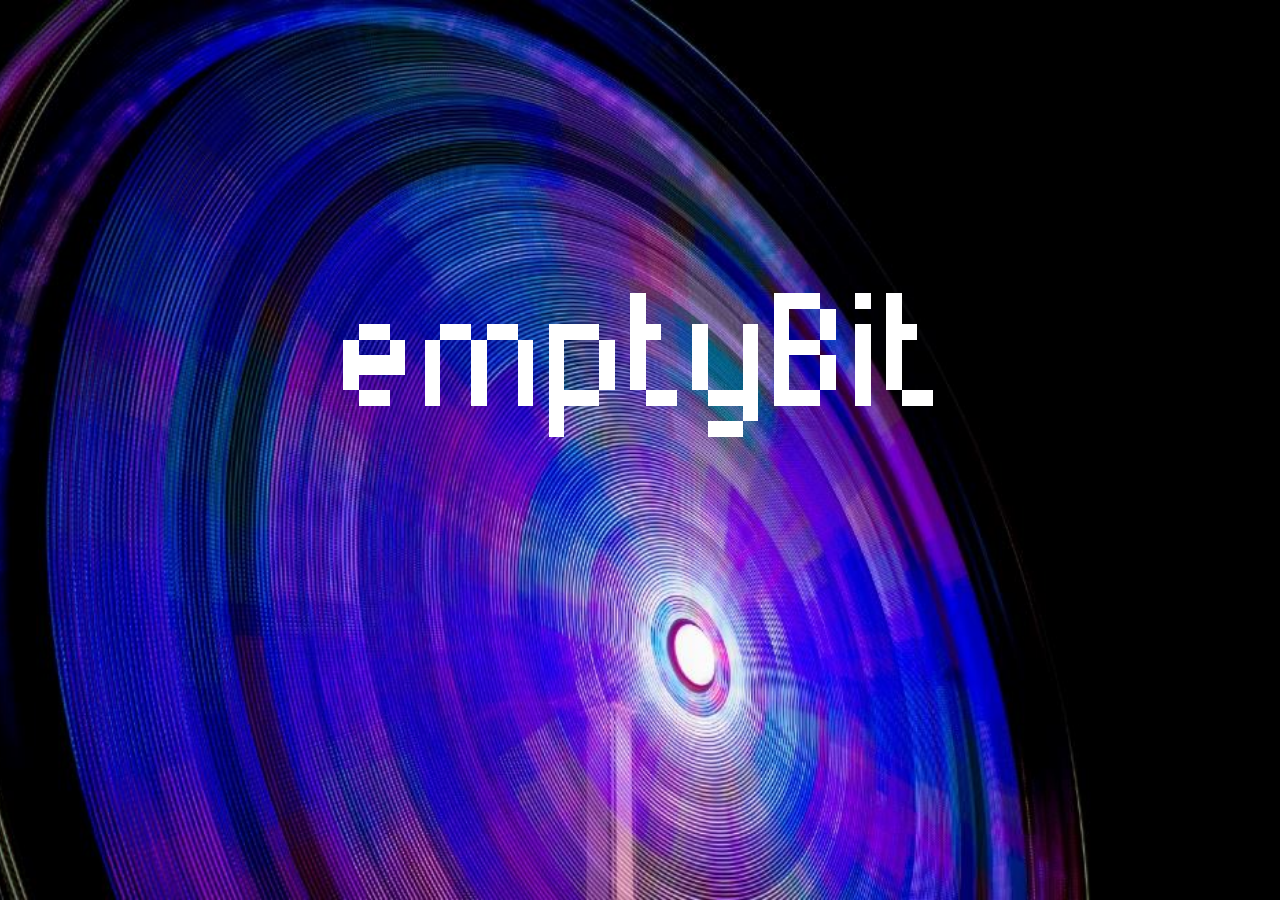
<file: index.html>
<!doctype html>
<html lang="en-US">
	<head>
		<meta charset="utf-8" />
		<meta http-equiv="Content-type" content="text/html; charset=utf-8" />
		<meta name="theme-color" content="#440898">
		<meta name="keywords" content="emptyBit">
		<meta name="author" content="emptyBit">
		<link rel="apple-touch-icon" sizes="180x180" href="/apple-touch-icon.png">
		<link rel="icon" type="image/png" sizes="32x32" href="/favicon-32x32.png">
		<link rel="icon" type="image/png" sizes="16x16" href="/favicon-16x16.png">
		<link rel="manifest" href="/site.webmanifest">
		<link rel="mask-icon" href="/safari-pinned-tab.svg" color="#5bbad5">
		<meta name="msapplication-TileColor" content="#da532c">
		<meta name="theme-color" content="#ffffff">
		<title>emptyBit</title>
		<style>
			body, html {
				height: 100%;
				margin: 0;
				background-color: black;
			}
			.bg {
				background-image: url('assets/images/wheel.jpg');
				height: 100%; 
				background-position: center;
				background-repeat: no-repeat;
				background-size: cover;
			}
			#logo{
				width: 50%;
				display: block;
				image-rendering: pixelated;
				margin-left: auto;
				margin-right: auto;
			}
			#spacer{
				display: block;
				height: 30%;
			}
		</style>
	</head>
	<body>
		<div class="bg">
			<div id='spacer'></div>
			<img id='logo' src="assets/images/logo.png">
		</div>
	</body>
</html>
</file>
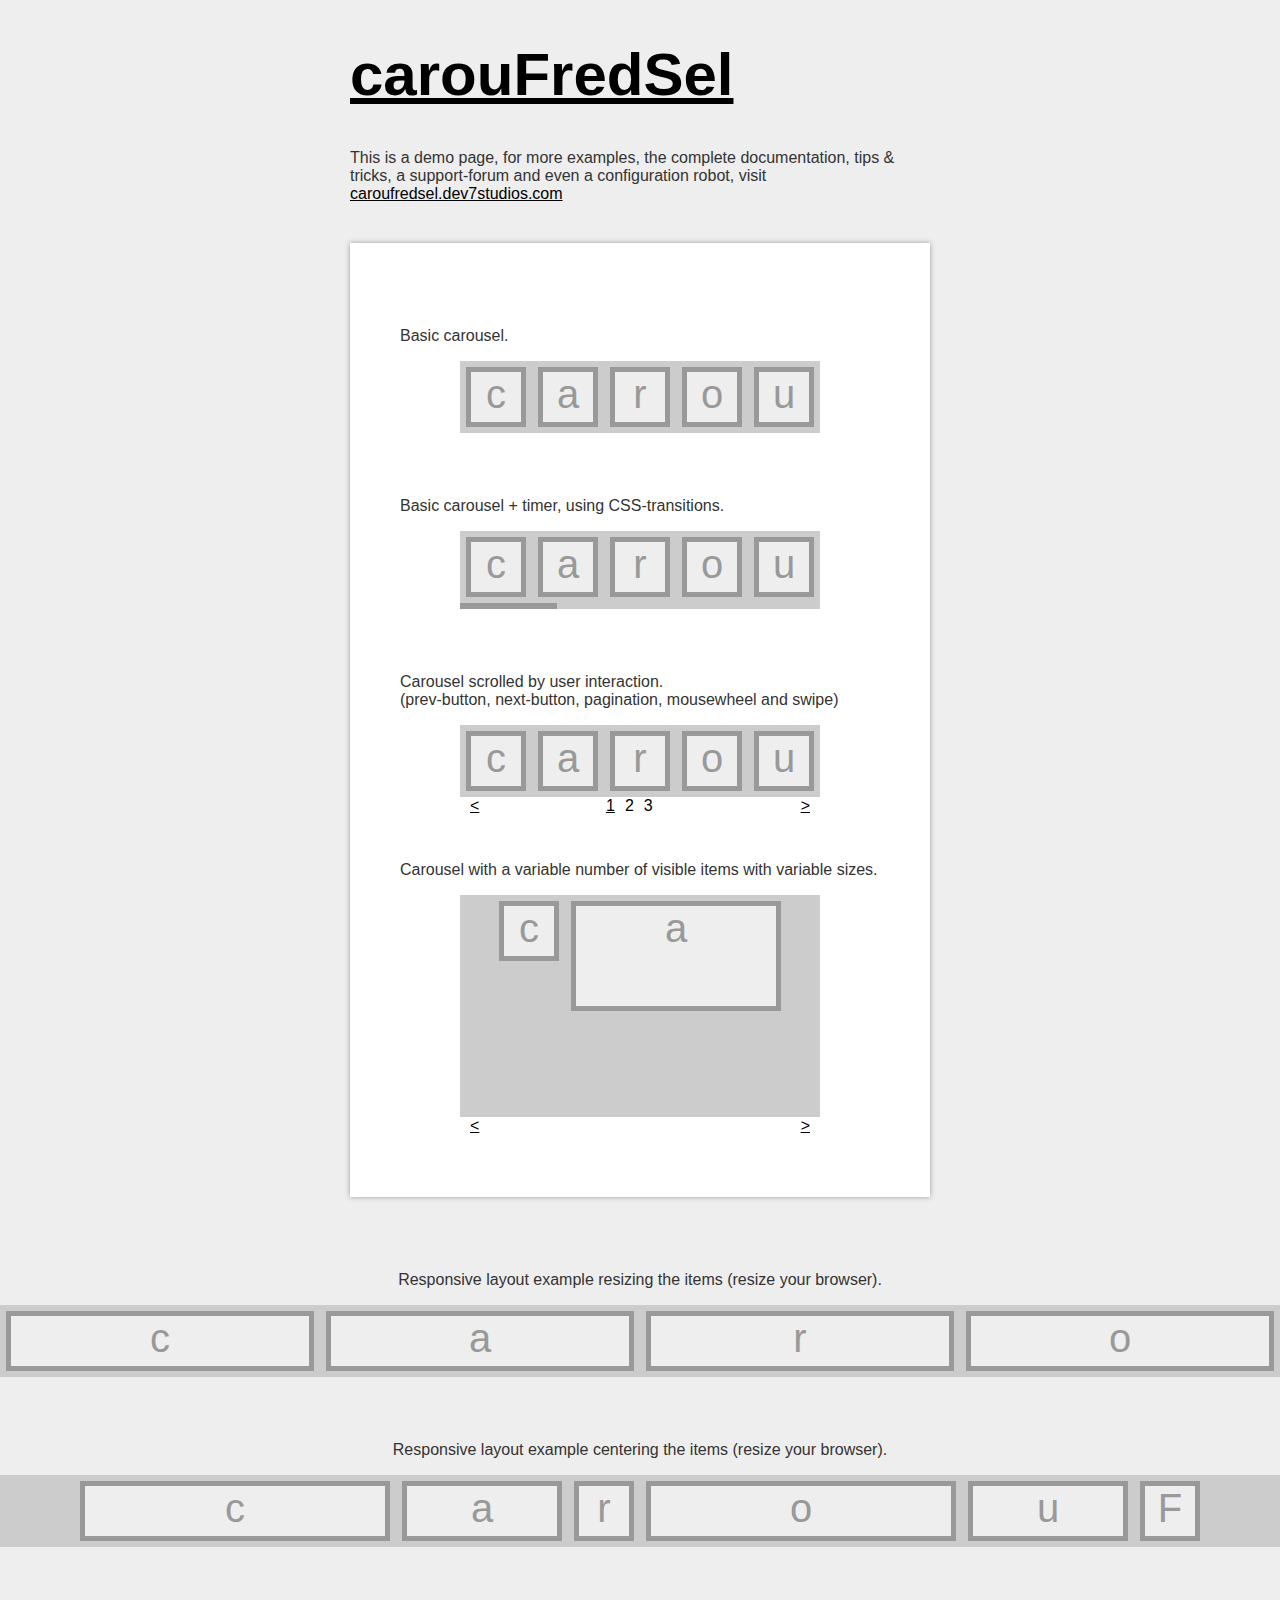
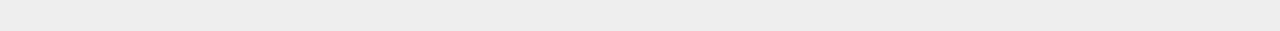
<file: assets/plugins/carouFredSel/index.html>
<!DOCTYPE html PUBLIC "-//W3C//DTD XHTML 1.0 Transitional//EN" "http://www.w3.org/TR/xhtml1/DTD/xhtml1-transitional.dtd">
<html xmlns="http://www.w3.org/1999/xhtml">
	<head>
		<meta http-equiv="content-type" content="text/html;charset=iso-8859-1" />
		<meta name="author" content="caroufredsel.dev7studios.com" />

		<title>carouFredSel: a circular, responsive jQuery carousel</title>

		<!-- include jQuery + carouFredSel plugin -->
		<script type="text/javascript" language="javascript" src="jquery-1.8.2.min.js"></script>
		<script type="text/javascript" language="javascript" src="jquery.carouFredSel-6.2.1-packed.js"></script>

		<!-- optionally include helper plugins -->
		<script type="text/javascript" language="javascript" src="helper-plugins/jquery.mousewheel.min.js"></script>
		<script type="text/javascript" language="javascript" src="helper-plugins/jquery.touchSwipe.min.js"></script>
		<script type="text/javascript" language="javascript" src="helper-plugins/jquery.transit.min.js"></script>
		<script type="text/javascript" language="javascript" src="helper-plugins/jquery.ba-throttle-debounce.min.js"></script>

		<!-- fire plugin onDocumentReady -->
		<script type="text/javascript" language="javascript">
			$(function() {

				//	Basic carousel, no options
				$('#foo0').carouFredSel();

				//	Basic carousel + timer, using CSS-transitions
				$('#foo1').carouFredSel({
					auto: {
						pauseOnHover: 'resume',
						progress: '#timer1'
					}
				}, {
					transition: true
				});

				//	Scrolled by user interaction
				$('#foo2').carouFredSel({
					auto: false,
					prev: '#prev2',
					next: '#next2',
					pagination: "#pager2",
					mousewheel: true,
					swipe: {
						onMouse: true,
						onTouch: true
					}
				});

				//	Variable number of visible items with variable sizes
				$('#foo3').carouFredSel({
					width: 360,
					height: 'auto',
					prev: '#prev3',
					next: '#next3',
					auto: false
				});

				//	Responsive layout, resizing the items
				$('#foo4').carouFredSel({
					responsive: true,
					width: '100%',
					scroll: 2,
					items: {
						width: 400,
					//	height: '30%',	//	optionally resize item-height
						visible: {
							min: 2,
							max: 6
						}
					}
				});

				//	Fuild layout, centering the items
				$('#foo5').carouFredSel({
					width: '100%',
					scroll: 2
				});

			});
		</script>

		<style type="text/css" media="all">
			html, body {
				padding: 0;
				margin: 0;
			}
			body, div, p {
				font-family: Arial, Helvetica, Verdana;
				color: #333;
			}
			body {
				background-color: #eee;
			}
			h1 {
				font-size: 60px;
			}
			a, a:link, a:active, a:visited {
				color: black;
				text-decoration: underline;
			}
			a:hover {
				color: #9E1F63;
			}
			#intro {
				width: 580px;
				margin: 0 auto;
			}
			.wrapper {
				background-color: white;
				width: 480px;
				margin: 40px auto;
				padding: 50px;
				box-shadow: 0 0 5px #999;
			}
			.list_carousel {
				background-color: #ccc;
				margin: 0 0 30px 60px;
				width: 360px;
			}
			.list_carousel ul {
				margin: 0;
				padding: 0;
				list-style: none;
				display: block;
			}
			.list_carousel li {
				font-size: 40px;
				color: #999;
				text-align: center;
				background-color: #eee;
				border: 5px solid #999;
				width: 50px;
				height: 50px;
				padding: 0;
				margin: 6px;
				display: block;
				float: left;
			}
			.list_carousel.responsive {
				width: auto;
				margin-left: 0;
			}
			.clearfix {
				float: none;
				clear: both;
			}
			.prev {
				float: left;
				margin-left: 10px;
			}
			.next {
				float: right;
				margin-right: 10px;
			}
			.pager {
				float: left;
				width: 300px;
				text-align: center;
			}
			.pager a {
				margin: 0 5px;
				text-decoration: none;
			}
			.pager a.selected {
				text-decoration: underline;
			}
			.timer {
				background-color: #999;
				height: 6px;
				width: 0px;
			}
		</style>
	</head>
	<body>

		<div id="intro">
			<h1><a href="http://caroufredsel.dev7studios.com">carouFredSel</a></h1>
			<p>This is a demo page, for more examples, the complete documentation, tips &amp; tricks, a support-forum and even a configuration robot, visit <a href="http://caroufredsel.dev7studios.com">caroufredsel.dev7studios.com</a></p>
		</div>

		<div class="wrapper">
			<br />


			<p>Basic carousel.</p>
			<div class="list_carousel">
				<ul id="foo0">
					<li>c</li>
					<li>a</li>
					<li>r</li>
					<li>o</li>
					<li>u</li>
					<li>F</li>
					<li>r</li>
					<li>e</li>
					<li>d</li>
					<li>S</li>
					<li>e</li>
					<li>l</li>
					<li> </li>
				</ul>
				<div class="clearfix"></div>
			</div>
			<br />


			<p>Basic carousel + timer, using CSS-transitions.</p>
			<div class="list_carousel">
				<ul id="foo1">
					<li>c</li>
					<li>a</li>
					<li>r</li>
					<li>o</li>
					<li>u</li>
					<li>F</li>
					<li>r</li>
					<li>e</li>
					<li>d</li>
					<li>S</li>
					<li>e</li>
					<li>l</li>
					<li> </li>
				</ul>
				<div class="clearfix"></div>
				<div id="timer1" class="timer"></div>
			</div>
			<br />


			<p>Carousel scrolled by user interaction.<br />
				(prev-button, next-button, pagination, mousewheel and swipe)</p>
			<div class="list_carousel">
				<ul id="foo2">
					<li>c</li>
					<li>a</li>
					<li>r</li>
					<li>o</li>
					<li>u</li>
					<li>F</li>
					<li>r</li>
					<li>e</li>
					<li>d</li>
					<li>S</li>
					<li>e</li>
					<li>l</li>
					<li> </li>
				</ul>
				<div class="clearfix"></div>
				<a id="prev2" class="prev" href="#">&lt;</a>
				<a id="next2" class="next" href="#">&gt;</a>
				<div id="pager2" class="pager"></div>
			</div>
			<br />


			<p>Carousel with a variable number of visible items with variable sizes.</p>
			<div class="list_carousel">
				<ul id="foo3">
					<li style="width: 50px; height: 50px;">c</li>
					<li style="width: 200px; height: 100px;">a</li>
					<li style="width: 50px; height: 150px;">r</li>
					<li style="width: 50px; height: 200px;">o</li>
					<li style="width: 50px; height: 150px;">u</li>
					<li style="width: 100px; height: 100px;">F</li>
					<li style="width: 250px; height: 50px;">r</li>
					<li style="width: 150px; height: 100px;">e</li>
					<li style="width: 150px; height: 150px;">d</li>
					<li style="width: 50px; height: 200px;">S</li>
					<li style="width: 100px; height: 150px;">e</li>
					<li style="width: 150px; height: 100px;">l</li>
					<li style="width: 200px; height: 50px;"> </li>
				</ul>
				<div class="clearfix"></div>
				<a id="prev3" class="prev" href="#">&lt;</a>
				<a id="next3" class="next" href="#">&gt;</a>
			</div>
		</div>
		<br />


		<p style="text-align: center;">Responsive layout example resizing the items (resize your browser).</p>
		<div class="list_carousel responsive">
			<ul id="foo4">
				<li>c</li>
				<li>a</li>
				<li>r</li>
				<li>o</li>
				<li>u</li>
				<li>F</li>
				<li>r</li>
				<li>e</li>
				<li>d</li>
				<li>S</li>
				<li>e</li>
				<li>l</li>
				<li> </li>
			</ul>
			<div class="clearfix"></div>
		</div>
		<br />


		<p style="text-align: center;">Responsive layout example centering the items (resize your browser).</p>
		<div class="list_carousel responsive" >
			<ul id="foo5">
				<li style="width: 300px;">c</li>
				<li style="width: 150px;">a</li>
				<li>r</li>
				<li style="width: 300px;">o</li>
				<li style="width: 150px;">u</li>
				<li>F</li>
				<li style="width: 300px;">r</li>
				<li style="width: 150px;">e</li>
				<li>d</li>
				<li style="width: 400px;">S</li>
				<li style="width: 150px;">e</li>
				<li>l</li>
				<li> </li>
			</ul>
			<div class="clearfix"></div>
		</div>
		<br />


		<br />
		<br />
	</body>
</html>
</file>
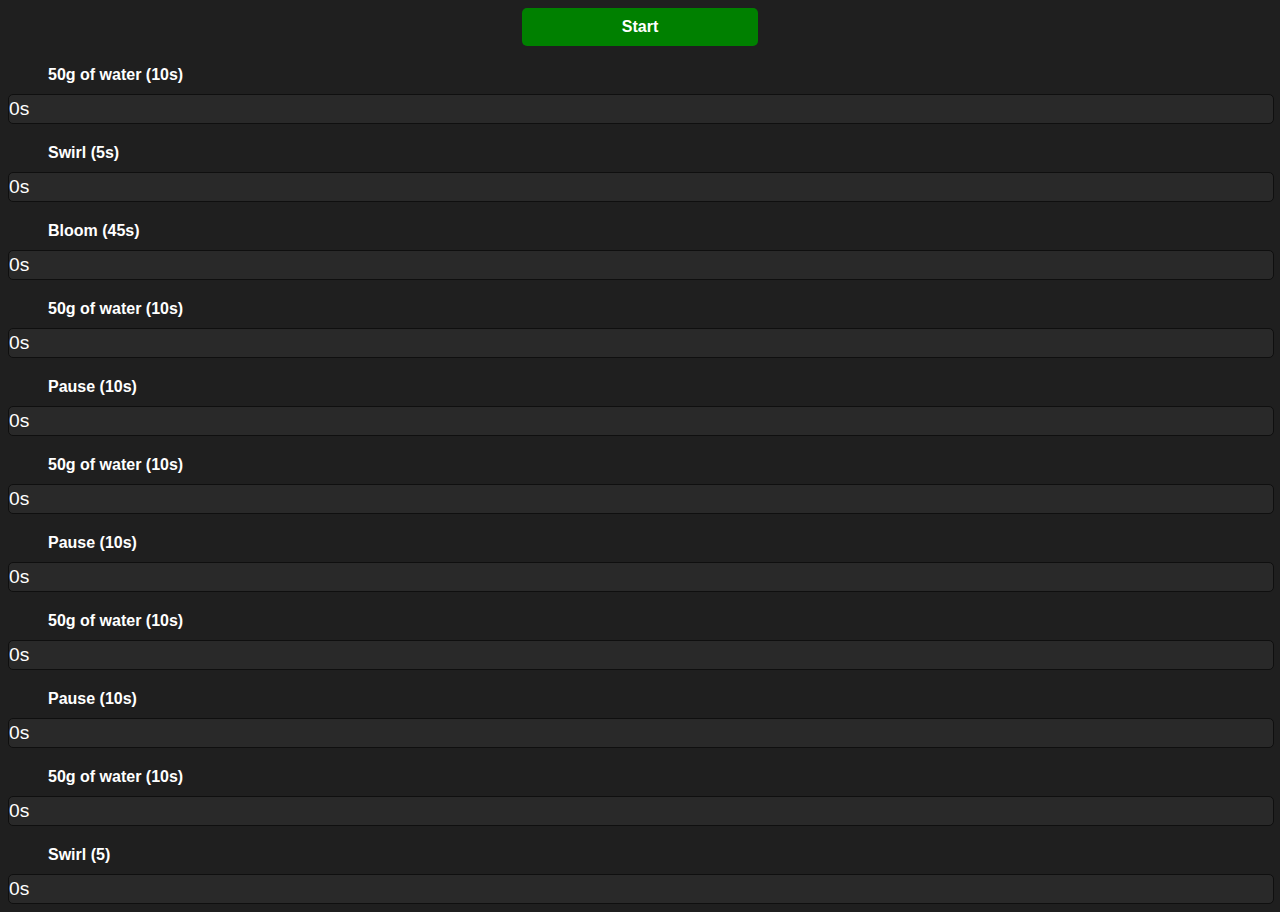
<file: coffee.html>
<html>
	<head>
		<meta http-equiv="Content-Type" content="text/html; charset=UTF-8">
		<title>V60 Guide</title>
		<link rel="apple-touch-icon" sizes="180x180" href="https://emptybit.pl/apple-touch-icon.png">
		<link rel="icon" type="image/png" sizes="32x32" href="https://emptybit.pl/favicon-32x32.png">
		<link rel="icon" type="image/png" sizes="16x16" href="https://emptybit.pl/favicon-16x16.png">
		<link rel="manifest" href="https://emptybit.pl/site.webmanifest">
		<link rel="mask-icon" href="https://emptybit.pl/safari-pinned-tab.svg" color="#5bbad5">
		<meta name="msapplication-TileColor" content="#da532c">
		<meta name="theme-color" content="#ffffff">
		
		<style>
			body{
				font-family: Arial, Helvetica, sans-serif;
				background-color: #1F1F1F;
			}
			.start{
				border-radius: 5px;
				padding-top: 10px;
				padding-bottom: 10px;
				padding-left: 100px;
				padding-right: 100px;
				border: none;
				font-size: 1em;
				color: white;
				font-weight: bold;
				margin-left: auto;
				margin-right: auto;
				display: block;
			}
			.text{
				display: block;
				text-align: left;
				text-indent: 40px;
				margin-top: 20px;
				margin-bottom: 10px;
				font-size: 1em;
				color: white;
				font-weight: bold;
			}
			.outer{
				border: 1px solid #0F0F0F;
				width: 100%;
				background-color: #292929;
				border-radius: 5px;
			}
			.counter{
				background-color: #7F85F5;
				font-size: 1.2em;
				color: white;
				text-align: center;
				padding-top: 3px;
				padding-bottom: 3px;
				border-radius: 5px;
			}
			.counter2{
				background-color: gray;
				font-size: 1.2em;
				color: white;
				text-align: center;
				padding-top: 3px;
				padding-bottom: 3px;
				border-radius: 5px;
			}
			.counter3{
				background-color: #C87C52;
				font-size: 1.2em;
				color: white;
				text-align: center;
				padding-top: 3px;
				padding-bottom: 3px;
				border-radius: 5px;
			}
			.start{
				background-color: green;
			}
			
		</style>
		<script>
			var start_date = null;
			
			var def=[
				[0, 10, "s1"], // Pour 50g of water
				[10, 15, "s2"], // Swirl
				[15, 60, "s3"], // Bloom (pause)
				[60, 70, "s4"], // Pour 50g of water
				[70, 80, "s5"],	// Pause
				[80, 90, "s6"], // Pour 50g of water
				[90, 100, "s7"], // Pause
				[100, 110, "s8"], // Pour 50g of water
				[110, 120, "s9"], // Pause
				[120, 130, "s10"], // Pour 50g of water
				[130, 135, "s11"], // Swirl
			]
			
			function getText(number, accuracy){
				number *= 100;
				if(number >= 100){
					return "100%";
				}
				
				if(number == 0){
					return "0%";
				}
				
				if(number%10 == 0){
					return number.toFixed(0)+"%";
				}
				
				return number.toFixed(accuracy)+"%";
			}
			
			function update(){
				if(start_date == null){
					return;
				}
								
				var date = new Date();
				var s_delta = (date - start_date)/1000;
				
				for(var i=0; i<def.length; i++){
					if(s_delta >= def[i][0] && s_delta < def[i][1]){
						update_element(s_delta - def[i][0], def[i][1] - def[i][0], def[i][2]);
						return;
					}
				}
			}
			
			function reset(){
				for(var i=0; i<def.length; i++){
					var element = document.getElementById(def[i][2]);
					element.innerHTML = "0s";
					element.style.width = "0%";
				}
			}
			
			function update_element(s_delta, length, element_name){	
				var element = document.getElementById(element_name);
				
				var percent = s_delta/length * 100;
								
				element.innerHTML = s_delta.toFixed(1) + "s";
				element.style.width = percent + "%";
			}
			
			setInterval(update, 10);
			
			function start(){
				reset();
				start_date = new Date();
			}
		</script>
	</head>
	<body>
		<input type="button" value="Start" onclick="start()" class="start"/>
		
		<div class="text" id="counter_text">
			50g of water (10s)
		</div>
		<div class="outer">
			<div id="s1" class="counter" style="width: 0%">0s</div>
		</div>

		<div class="text" id="counter_text">
			Swirl (5s)
		</div>
		<div class="outer">
			<div id="s2" class="counter3" style="width: 0%">0s</div>
		</div>
		
		<div class="text" id="counter_text">
			Bloom (45s)
		</div>
		<div class="outer">
			<div id="s3" class="counter2" style="width: 0%">0s</div>
		</div>
		
		<div class="text" id="counter_text">
			50g of water (10s)
		</div>
		<div class="outer">
			<div id="s4" class="counter" style="width: 0%">0s</div>
		</div>
		
		<div class="text" id="counter_text">
			Pause (10s)
		</div>
		<div class="outer">
			<div id="s5" class="counter2" style="width: 0%">0s</div>
		</div>
		
		<div class="text" id="counter_text">
			50g of water (10s)
		</div>
		<div class="outer">
			<div id="s6" class="counter" style="width: 0%">0s</div>
		</div>
		
		<div class="text" id="counter_text">
			Pause (10s)
		</div>
		<div class="outer">
			<div id="s7" class="counter2" style="width: 0%">0s</div>
		</div>
		
		<div class="text" id="counter_text">
			50g of water (10s)
		</div>
		<div class="outer">
			<div id="s8" class="counter" style="width: 0%">0s</div>
		</div>
		
		<div class="text" id="counter_text">
			Pause (10s)
		</div>
		<div class="outer">
			<div id="s9" class="counter2" style="width: 0%">0s</div>
		</div>
		
		<div class="text" id="counter_text">
			50g of water (10s)
		</div>
		<div class="outer">
			<div id="s10" class="counter" style="width: 0%">0s</div>
		</div>
		
		<div class="text" id="counter_text">
			Swirl (5)
		</div>
		<div class="outer">
			<div id="s11" class="counter3" style="width: 0%">0s</div>
		</div>

	</body>
</html>
</file>
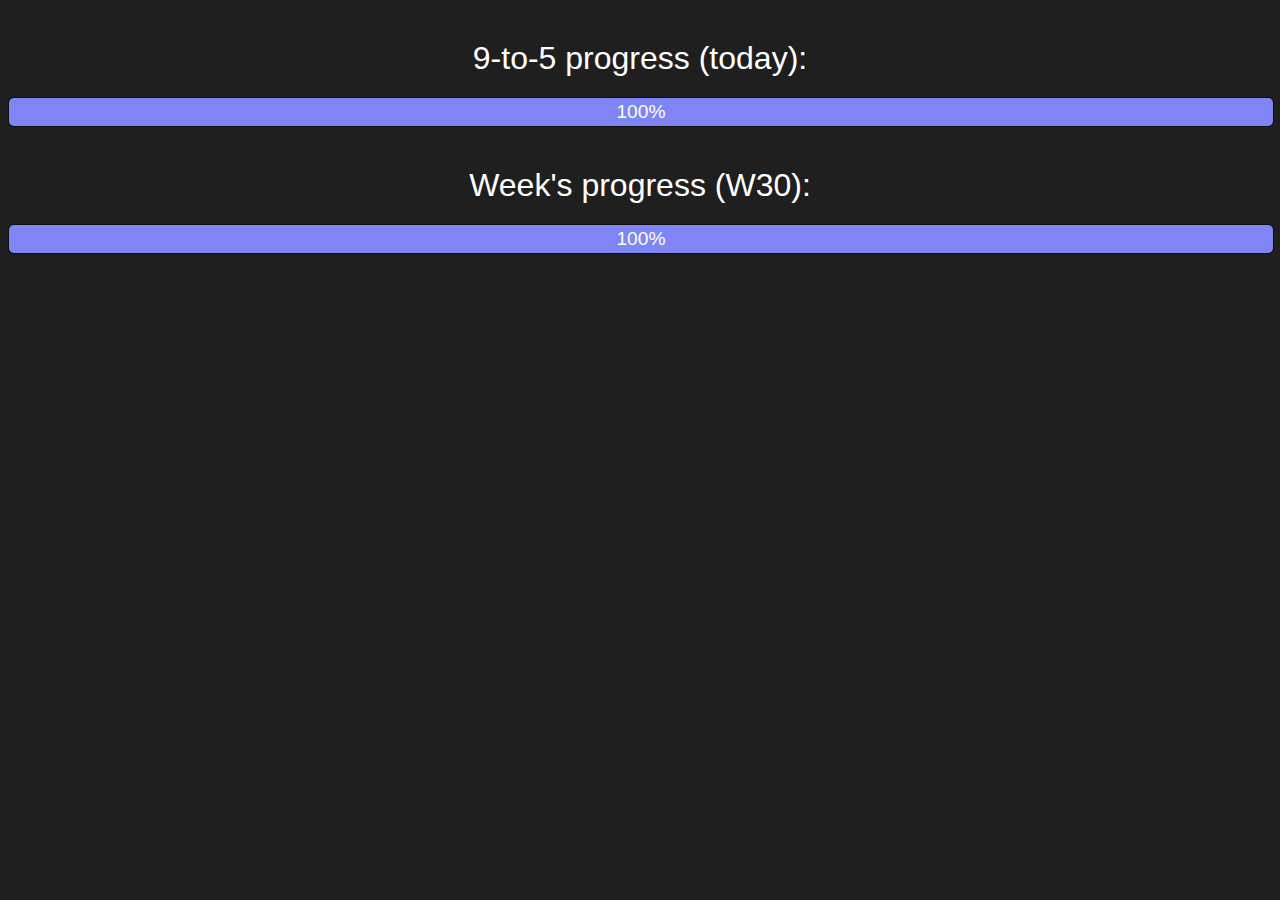
<file: progress.html>
<html>
	<head>
		<title>Progress Tracker</title>
		<link rel="apple-touch-icon" sizes="180x180" href="/apple-touch-icon.png">
		<link rel="icon" type="image/png" sizes="32x32" href="/favicon-32x32.png">
		<link rel="icon" type="image/png" sizes="16x16" href="/favicon-16x16.png">
		<link rel="manifest" href="/site.webmanifest">
		<link rel="mask-icon" href="/safari-pinned-tab.svg" color="#5bbad5">
		<meta name="msapplication-TileColor" content="#da532c">
		<meta name="theme-color" content="#ffffff">
		<meta http-equiv="Content-type" content="text/html; charset=utf-8">
		<style>
			body{
				font-family: Arial, Helvetica, sans-serif;
				background-color: #1F1F1F;
			}
			.text{
				display: block;
				text-align: center;
				margin-top: 40px;
				margin-bottom: 20px;
				font-size: 2em;
				color: white;
			}
			.outer{
				border: 1px solid #0F0F0F;
				width: 100%;
				background-color: #292929;
				border-radius: 5px;
			}
			.counter{
				background-color: #7F85F5;
				font-size: 1.2em;
				color: white;
				text-align: center;
				padding-top: 3px;
				padding-bottom: 3px;
				border-radius: 5px;
			}
		</style>
		<script>
			function setWeekNumber(){
				var currentDate = new Date();
				var startDate = new Date(currentDate.getFullYear(), 0, 1);
				var days = Math.ceil((currentDate - startDate) /
					(24 * 60 * 60 * 1000));
         
				var weekNo = Math.ceil(days / 7);
				if(weekNo < 10){
					weekNo = "0"+weekNo;
				}
				
				document.getElementById("week").innerHTML = "Week's progress (W" + weekNo + "):";
			}
			
			function getText(number, accuracy){
				number *= 100;
				if(number >= 100){
					return "100%";
				}
				
				if(number == 0){
					return "0%";
				}
				
				if(number%10 == 0){
					return number.toFixed(0)+"%";
				}
				
				return number.toFixed(accuracy)+"%";
			}
			
			function update(){	
				var element = document.getElementById("counter");
				var element2 = document.getElementById("counter2");
				var date = new Date();
				
				var progress = 0.0;
				var weekProgress = (date.getDay()-1)/5;
				
				if(date.getHours() >= 9){
					progress += (date.getHours() - 9)/8;
					progress += date.getMinutes()/60/8;
					progress += date.getSeconds()/60/60/8;
					progress += date.getMilliseconds()/1000/60/60/8;
				}
				
				if(date.getHours() >= 17){
					progress = 1.0;
				}
				
				weekProgress += progress/5;
				
				if(date.getDay() == 0 || date.getDay() == 6){
					weekProgress = 1.0;
					progress = 1.0;
				}
				
				var textDay = getText(progress,3);
				var textWeek = getText(weekProgress,3);
				
				element.innerHTML = textDay;
				element.style.width = textDay;
				element2.innerHTML = textWeek;
				element2.style.width = textWeek;
			}
			setInterval(update, 200);
			window.onload = setWeekNumber;
		</script>
	</head>
	<body>
		<div class="text">
			9-to-5 progress (today):
		</div>
		<div class="outer">
			<div id="counter" class="counter"></div>
		</div>
		<div id="week" class="text">
			Week's progress:
		</div>
		<div class="outer">
			<div id="counter2" class="counter"></div>
		</div>
	</body>
</html>
</file>
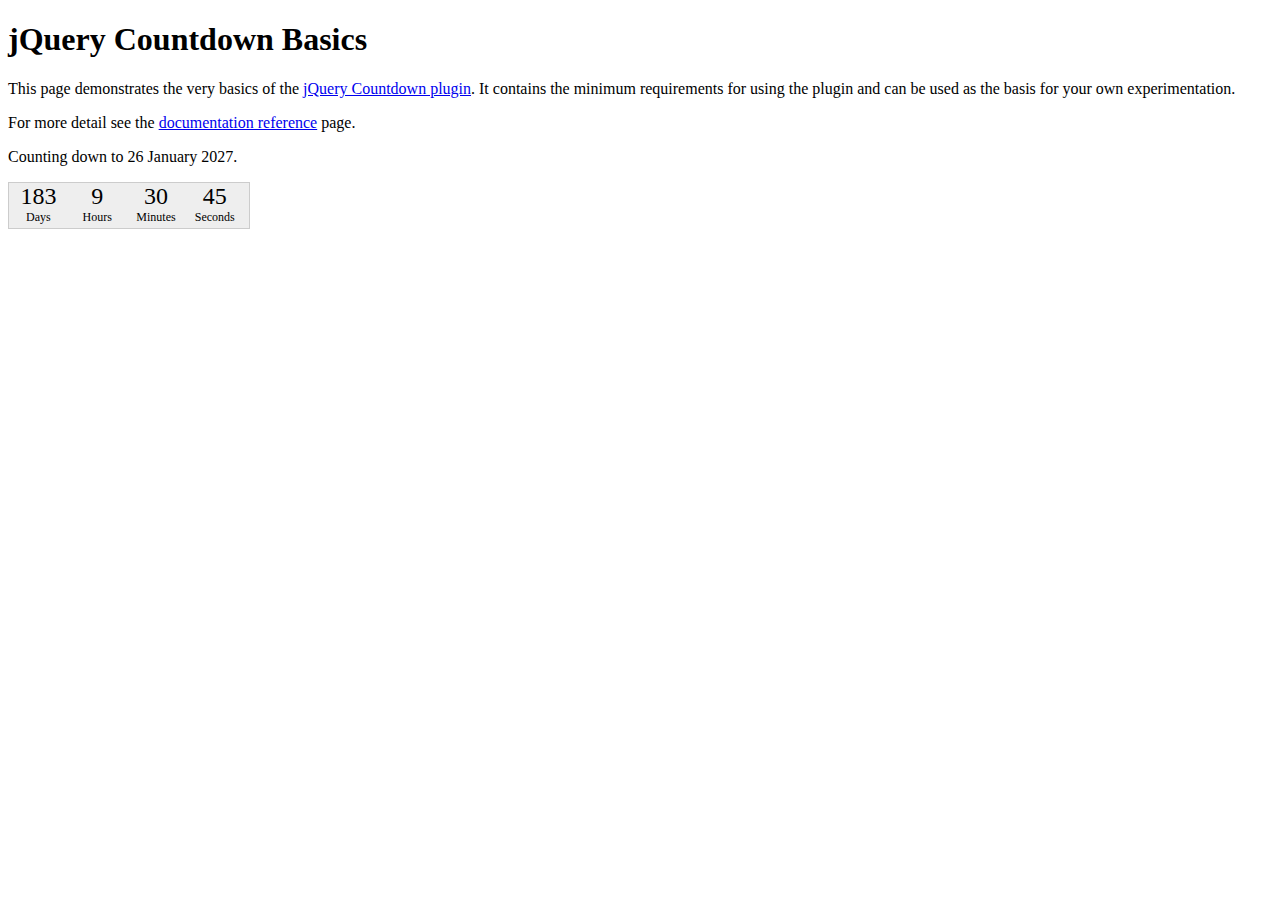
<file: assets/plugins/jquery-countdown/countdownBasic.html>
﻿<!DOCTYPE HTML PUBLIC "-//W3C//DTD HTML 4.01//EN" "http://www.w3.org/TR/html4/strict.dtd">
<html>
<head>
<meta http-equiv="Content-Type" content="text/html;charset=utf-8">
<title>jQuery Countdown</title>
<link rel="stylesheet" href="jquery.countdown.css">
<style type="text/css">
#defaultCountdown { width: 240px; height: 45px; }
</style>
<script type="text/javascript" src="http://ajax.googleapis.com/ajax/libs/jquery/1.8.3/jquery.min.js"></script>
<script type="text/javascript" src="jquery.countdown.js"></script>
<script type="text/javascript">
$(function () {
	var austDay = new Date();
	austDay = new Date(austDay.getFullYear() + 1, 1 - 1, 26);
	$('#defaultCountdown').countdown({until: austDay});
	$('#year').text(austDay.getFullYear());
});
</script>
</head>
<body>
<h1>jQuery Countdown Basics</h1>
<p>This page demonstrates the very basics of the
	<a href="http://keith-wood.name/countdown.html">jQuery Countdown plugin</a>.
	It contains the minimum requirements for using the plugin and
	can be used as the basis for your own experimentation.</p>
<p>For more detail see the <a href="http://keith-wood.name/countdownRef.html">documentation reference</a> page.</p>
<p>Counting down to 26 January <span id="year">2010</span>.</p>
<div id="defaultCountdown"></div>
</body>
</html>
</file>
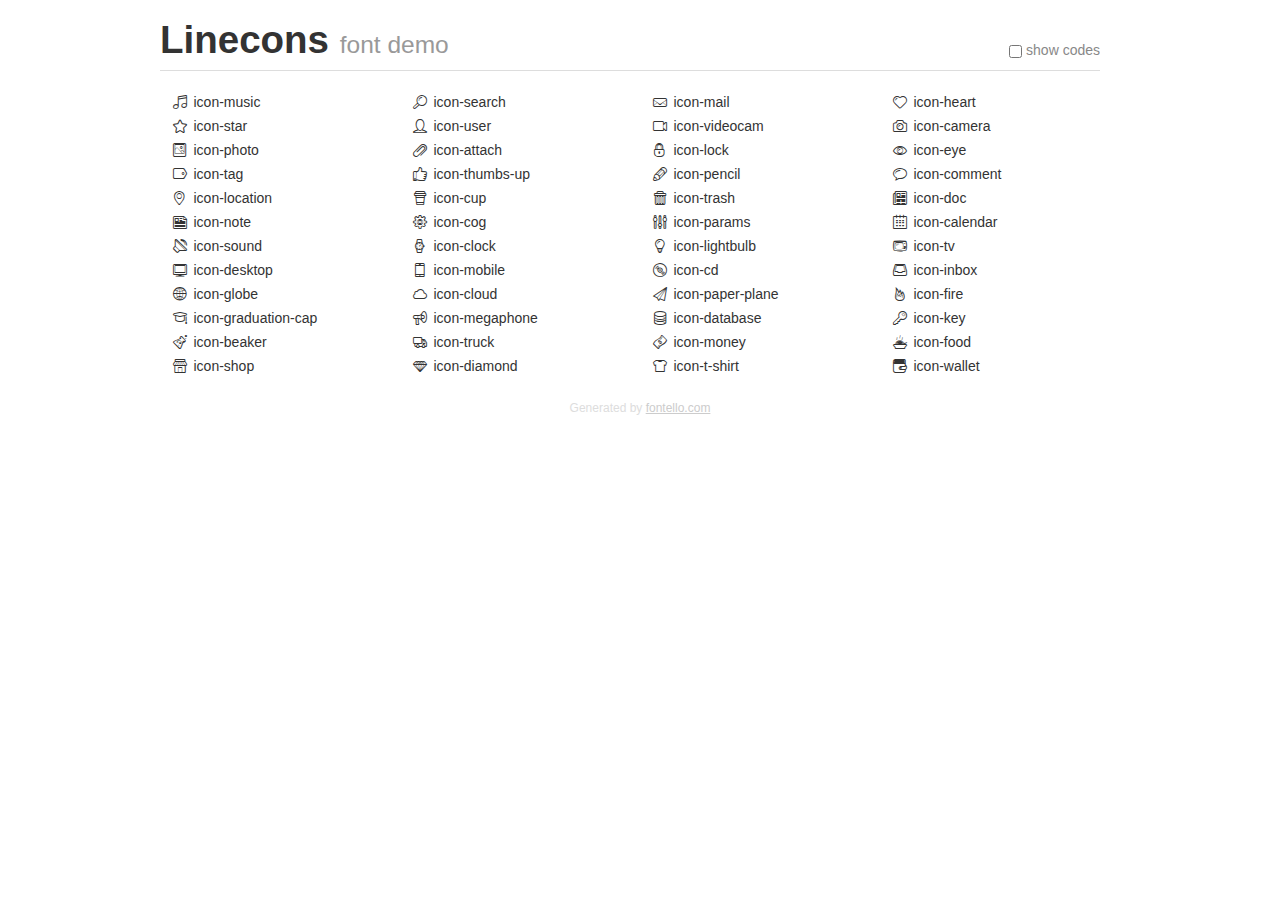
<file: assets/plugins/font-linecons/fonts/demo.html>
<!DOCTYPE html><html><head><!--[if lt IE 9]><script src="http://html5shim.googlecode.com/svn/trunk/html5.js"></script><![endif]--><meta charset="UTF-8"><style type="text/css">/*
 * Bootstrap v2.2.1
 *
 * Copyright 2012 Twitter, Inc
 * Licensed under the Apache License v2.0
 * http://www.apache.org/licenses/LICENSE-2.0
 *
 * Designed and built with all the love in the world @twitter by @mdo and @fat.
 */
.clearfix {
  *zoom: 1;
}
.clearfix:before,
.clearfix:after {
  display: table;
  content: "";
  line-height: 0;
}
.clearfix:after {
  clear: both;
}
.hide-text {
  font: 0/0 a;
  color: transparent;
  text-shadow: none;
  background-color: transparent;
  border: 0;
}
.input-block-level {
  display: block;
  width: 100%;
  min-height: 30px;
  -webkit-box-sizing: border-box;
  -moz-box-sizing: border-box;
  box-sizing: border-box;
}
article,
aside,
details,
figcaption,
figure,
footer,
header,
hgroup,
nav,
section {
  display: block;
}
audio,
canvas,
video {
  display: inline-block;
  *display: inline;
  *zoom: 1;
}
audio:not([controls]) {
  display: none;
}
html {
  font-size: 100%;
  -webkit-text-size-adjust: 100%;
  -ms-text-size-adjust: 100%;
}
a:focus {
  outline: thin dotted #333;
  outline: 5px auto -webkit-focus-ring-color;
  outline-offset: -2px;
}
a:hover,
a:active {
  outline: 0;
}
sub,
sup {
  position: relative;
  font-size: 75%;
  line-height: 0;
  vertical-align: baseline;
}
sup {
  top: -0.5em;
}
sub {
  bottom: -0.25em;
}
img {
/* Responsive images (ensure images don't scale beyond their parents) */
  max-width: 100%;
/* Part 1: Set a maxium relative to the parent */
  width: auto 9;
/* IE7-8 need help adjusting responsive images */
  height: auto;
/* Part 2: Scale the height according to the width, otherwise you get stretching */
  vertical-align: middle;
  border: 0;
  -ms-interpolation-mode: bicubic;
}
#map_canvas img,
.google-maps img {
  max-width: none;
}
button,
input,
select,
textarea {
  margin: 0;
  font-size: 100%;
  vertical-align: middle;
}
button,
input {
  *overflow: visible;
  line-height: normal;
}
button::-moz-focus-inner,
input::-moz-focus-inner {
  padding: 0;
  border: 0;
}
button,
html input[type="button"],
input[type="reset"],
input[type="submit"] {
  -webkit-appearance: button;
  cursor: pointer;
}
input[type="search"] {
  -webkit-box-sizing: content-box;
  -moz-box-sizing: content-box;
  box-sizing: content-box;
  -webkit-appearance: textfield;
}
input[type="search"]::-webkit-search-decoration,
input[type="search"]::-webkit-search-cancel-button {
  -webkit-appearance: none;
}
textarea {
  overflow: auto;
  vertical-align: top;
}
body {
  margin: 0;
  font-family: "Helvetica Neue", Helvetica, Arial, sans-serif;
  font-size: 14px;
  line-height: 20px;
  color: #333;
  background-color: #fff;
}
a {
  color: #08c;
  text-decoration: none;
}
a:hover {
  color: #005580;
  text-decoration: underline;
}
.img-rounded {
  -webkit-border-radius: 6px;
  -moz-border-radius: 6px;
  border-radius: 6px;
}
.img-polaroid {
  padding: 4px;
  background-color: #fff;
  border: 1px solid #ccc;
  border: 1px solid rgba(0,0,0,0.2);
  -webkit-box-shadow: 0 1px 3px rgba(0,0,0,0.1);
  -moz-box-shadow: 0 1px 3px rgba(0,0,0,0.1);
  box-shadow: 0 1px 3px rgba(0,0,0,0.1);
}
.img-circle {
  -webkit-border-radius: 500px;
  -moz-border-radius: 500px;
  border-radius: 500px;
}
.row {
  margin-left: -20px;
  *zoom: 1;
}
.row:before,
.row:after {
  display: table;
  content: "";
  line-height: 0;
}
.row:after {
  clear: both;
}
[class*="span"] {
  float: left;
  min-height: 1px;
  margin-left: 20px;
}
.container,
.navbar-static-top .container,
.navbar-fixed-top .container,
.navbar-fixed-bottom .container {
  width: 940px;
}
.span12 {
  width: 940px;
}
.span11 {
  width: 860px;
}
.span10 {
  width: 780px;
}
.span9 {
  width: 700px;
}
.span8 {
  width: 620px;
}
.span7 {
  width: 540px;
}
.span6 {
  width: 460px;
}
.span5 {
  width: 380px;
}
.span4 {
  width: 300px;
}
.span3 {
  width: 220px;
}
.span2 {
  width: 140px;
}
.span1 {
  width: 60px;
}
.offset12 {
  margin-left: 980px;
}
.offset11 {
  margin-left: 900px;
}
.offset10 {
  margin-left: 820px;
}
.offset9 {
  margin-left: 740px;
}
.offset8 {
  margin-left: 660px;
}
.offset7 {
  margin-left: 580px;
}
.offset6 {
  margin-left: 500px;
}
.offset5 {
  margin-left: 420px;
}
.offset4 {
  margin-left: 340px;
}
.offset3 {
  margin-left: 260px;
}
.offset2 {
  margin-left: 180px;
}
.offset1 {
  margin-left: 100px;
}
.row-fluid {
  width: 100%;
  *zoom: 1;
}
.row-fluid:before,
.row-fluid:after {
  display: table;
  content: "";
  line-height: 0;
}
.row-fluid:after {
  clear: both;
}
.row-fluid [class*="span"] {
  display: block;
  width: 100%;
  min-height: 30px;
  -webkit-box-sizing: border-box;
  -moz-box-sizing: border-box;
  box-sizing: border-box;
  float: left;
  margin-left: 2.127659574468085%;
  *margin-left: 2.074468085106383%;
}
.row-fluid [class*="span"]:first-child {
  margin-left: 0;
}
.row-fluid .controls-row [class*="span"] + [class*="span"] {
  margin-left: 2.127659574468085%;
}
.row-fluid .span12 {
  width: 100%;
  *width: 99.94680851063829%;
}
.row-fluid .span11 {
  width: 91.48936170212765%;
  *width: 91.43617021276594%;
}
.row-fluid .span10 {
  width: 82.97872340425532%;
  *width: 82.92553191489361%;
}
.row-fluid .span9 {
  width: 74.46808510638297%;
  *width: 74.41489361702126%;
}
.row-fluid .span8 {
  width: 65.95744680851064%;
  *width: 65.90425531914893%;
}
.row-fluid .span7 {
  width: 57.44680851063829%;
  *width: 57.39361702127659%;
}
.row-fluid .span6 {
  width: 48.93617021276595%;
  *width: 48.88297872340425%;
}
.row-fluid .span5 {
  width: 40.42553191489362%;
  *width: 40.37234042553192%;
}
.row-fluid .span4 {
  width: 31.914893617021278%;
  *width: 31.861702127659576%;
}
.row-fluid .span3 {
  width: 23.404255319148934%;
  *width: 23.351063829787233%;
}
.row-fluid .span2 {
  width: 14.893617021276595%;
  *width: 14.840425531914894%;
}
.row-fluid .span1 {
  width: 6.382978723404255%;
  *width: 6.329787234042553%;
}
.row-fluid .offset12 {
  margin-left: 104.25531914893617%;
  *margin-left: 104.14893617021275%;
}
.row-fluid .offset12:first-child {
  margin-left: 102.12765957446808%;
  *margin-left: 102.02127659574467%;
}
.row-fluid .offset11 {
  margin-left: 95.74468085106382%;
  *margin-left: 95.6382978723404%;
}
.row-fluid .offset11:first-child {
  margin-left: 93.61702127659574%;
  *margin-left: 93.51063829787232%;
}
.row-fluid .offset10 {
  margin-left: 87.23404255319149%;
  *margin-left: 87.12765957446807%;
}
.row-fluid .offset10:first-child {
  margin-left: 85.1063829787234%;
  *margin-left: 84.99999999999999%;
}
.row-fluid .offset9 {
  margin-left: 78.72340425531914%;
  *margin-left: 78.61702127659572%;
}
.row-fluid .offset9:first-child {
  margin-left: 76.59574468085106%;
  *margin-left: 76.48936170212764%;
}
.row-fluid .offset8 {
  margin-left: 70.2127659574468%;
  *margin-left: 70.10638297872339%;
}
.row-fluid .offset8:first-child {
  margin-left: 68.08510638297872%;
  *margin-left: 67.9787234042553%;
}
.row-fluid .offset7 {
  margin-left: 61.70212765957446%;
  *margin-left: 61.59574468085106%;
}
.row-fluid .offset7:first-child {
  margin-left: 59.574468085106375%;
  *margin-left: 59.46808510638297%;
}
.row-fluid .offset6 {
  margin-left: 53.191489361702125%;
  *margin-left: 53.085106382978715%;
}
.row-fluid .offset6:first-child {
  margin-left: 51.063829787234035%;
  *margin-left: 50.95744680851063%;
}
.row-fluid .offset5 {
  margin-left: 44.68085106382979%;
  *margin-left: 44.57446808510638%;
}
.row-fluid .offset5:first-child {
  margin-left: 42.5531914893617%;
  *margin-left: 42.4468085106383%;
}
.row-fluid .offset4 {
  margin-left: 36.170212765957444%;
  *margin-left: 36.06382978723405%;
}
.row-fluid .offset4:first-child {
  margin-left: 34.04255319148936%;
  *margin-left: 33.93617021276596%;
}
.row-fluid .offset3 {
  margin-left: 27.659574468085104%;
  *margin-left: 27.5531914893617%;
}
.row-fluid .offset3:first-child {
  margin-left: 25.53191489361702%;
  *margin-left: 25.425531914893618%;
}
.row-fluid .offset2 {
  margin-left: 19.148936170212764%;
  *margin-left: 19.04255319148936%;
}
.row-fluid .offset2:first-child {
  margin-left: 17.02127659574468%;
  *margin-left: 16.914893617021278%;
}
.row-fluid .offset1 {
  margin-left: 10.638297872340425%;
  *margin-left: 10.53191489361702%;
}
.row-fluid .offset1:first-child {
  margin-left: 8.51063829787234%;
  *margin-left: 8.404255319148938%;
}
[class*="span"].hide,
.row-fluid [class*="span"].hide {
  display: none;
}
[class*="span"].pull-right,
.row-fluid [class*="span"].pull-right {
  float: right;
}
.container {
  margin-right: auto;
  margin-left: auto;
  *zoom: 1;
}
.container:before,
.container:after {
  display: table;
  content: "";
  line-height: 0;
}
.container:after {
  clear: both;
}
.container-fluid {
  padding-right: 20px;
  padding-left: 20px;
  *zoom: 1;
}
.container-fluid:before,
.container-fluid:after {
  display: table;
  content: "";
  line-height: 0;
}
.container-fluid:after {
  clear: both;
}
p {
  margin: 0 0 10px;
}
.lead {
  margin-bottom: 20px;
  font-size: 21px;
  font-weight: 200;
  line-height: 30px;
}
small {
  font-size: 85%;
}
strong {
  font-weight: bold;
}
em {
  font-style: italic;
}
cite {
  font-style: normal;
}
.muted {
  color: #999;
}
.text-warning {
  color: #c09853;
}
a.text-warning:hover {
  color: #a47e3c;
}
.text-error {
  color: #b94a48;
}
a.text-error:hover {
  color: #953b39;
}
.text-info {
  color: #3a87ad;
}
a.text-info:hover {
  color: #2d6987;
}
.text-success {
  color: #468847;
}
a.text-success:hover {
  color: #356635;
}
h1,
h2,
h3,
h4,
h5,
h6 {
  margin: 10px 0;
  font-family: inherit;
  font-weight: bold;
  line-height: 20px;
  color: inherit;
  text-rendering: optimizelegibility;
}
h1 small,
h2 small,
h3 small,
h4 small,
h5 small,
h6 small {
  font-weight: normal;
  line-height: 1;
  color: #999;
}
h1,
h2,
h3 {
  line-height: 40px;
}
h1 {
  font-size: 38.5px;
}
h2 {
  font-size: 31.5px;
}
h3 {
  font-size: 24.5px;
}
h4 {
  font-size: 17.5px;
}
h5 {
  font-size: 14px;
}
h6 {
  font-size: 11.9px;
}
h1 small {
  font-size: 24.5px;
}
h2 small {
  font-size: 17.5px;
}
h3 small {
  font-size: 14px;
}
h4 small {
  font-size: 14px;
}
.page-header {
  padding-bottom: 9px;
  margin: 20px 0 30px;
  border-bottom: 1px solid #eee;
}
ul,
ol {
  padding: 0;
  margin: 0 0 10px 25px;
}
ul ul,
ul ol,
ol ol,
ol ul {
  margin-bottom: 0;
}
li {
  line-height: 20px;
}
ul.unstyled,
ol.unstyled {
  margin-left: 0;
  list-style: none;
}
dl {
  margin-bottom: 20px;
}
dt,
dd {
  line-height: 20px;
}
dt {
  font-weight: bold;
}
dd {
  margin-left: 10px;
}
.dl-horizontal {
  *zoom: 1;
}
.dl-horizontal:before,
.dl-horizontal:after {
  display: table;
  content: "";
  line-height: 0;
}
.dl-horizontal:after {
  clear: both;
}
.dl-horizontal dt {
  float: left;
  width: 160px;
  clear: left;
  text-align: right;
  overflow: hidden;
  text-overflow: ellipsis;
  white-space: nowrap;
}
.dl-horizontal dd {
  margin-left: 180px;
}
hr {
  margin: 20px 0;
  border: 0;
  border-top: 1px solid #eee;
  border-bottom: 1px solid #fff;
}
abbr[title],
abbr[data-original-title] {
  cursor: help;
  border-bottom: 1px dotted #999;
}
abbr.initialism {
  font-size: 90%;
  text-transform: uppercase;
}
blockquote {
  padding: 0 0 0 15px;
  margin: 0 0 20px;
  border-left: 5px solid #eee;
}
blockquote p {
  margin-bottom: 0;
  font-size: 16px;
  font-weight: 300;
  line-height: 25px;
}
blockquote small {
  display: block;
  line-height: 20px;
  color: #999;
}
blockquote small:before {
  content: '\2014 \00A0';
}
blockquote.pull-right {
  float: right;
  padding-right: 15px;
  padding-left: 0;
  border-right: 5px solid #eee;
  border-left: 0;
}
blockquote.pull-right p,
blockquote.pull-right small {
  text-align: right;
}
blockquote.pull-right small:before {
  content: '';
}
blockquote.pull-right small:after {
  content: '\00A0 \2014';
}
q:before,
q:after,
blockquote:before,
blockquote:after {
  content: "";
}
address {
  display: block;
  margin-bottom: 20px;
  font-style: normal;
  line-height: 20px;
}
body {
  margin-top: 90px;
}
.header {
  position: fixed;
  top: 0;
  left: 50%;
  margin-left: -480px;
  background-color: #fff;
  border-bottom: 1px solid #ddd;
  padding-top: 10px;
  z-index: 10;
}
.footer {
  color: #ddd;
  font-size: 12px;
  text-align: center;
  margin-top: 20px;
}
.footer a {
  color: #ccc;
  text-decoration: underline;
}
.the-icons {
  font-size: 14px;
  line-height: 24px;
}
.switch {
  position: absolute;
  right: 0;
  bottom: 10px;
  color: #888;
}
.switch input {
  margin-right: 0.3em;
}
.codesOn .i-name {
  display: none;
}
.codesOn .i-code {
  display: inline;
}
.i-code {
  display: none;
}
</style><style type="text/css">@font-face {
  font-family: 'linecons';
  src: url('linecons.eot?17392200');
  src: url('linecons.eot?17392200#iefix') format('embedded-opentype'),
       url('linecons.woff?17392200') format('woff'),
       url('linecons.ttf?17392200') format('truetype'),
       url('linecons.svg?17392200#linecons') format('svg');
  font-weight: normal;
  font-style: normal;
}
/* Chrome hack: SVG is rendered more smooth in Windozze. 100% magic, uncomment if you need it. */
/* Note, that will break hinting! In other OS-es font will be not as sharp as it could be */
/*
@media screen and (-webkit-min-device-pixel-ratio:0) {
  @font-face {
    font-family: 'linecons';
    src: url('../font/linecons.svg?17392200#linecons') format('svg');
  }
}
*/
 
 [class^="icon-"]:before, [class*=" icon-"]:before {
  font-family: "linecons";
  font-style: normal;
  font-weight: normal;
  speak: none;
 
  display: inline-block;
  text-decoration: inherit;
  width: 1em;
  margin-right: .2em;
  text-align: center;
  /* opacity: .8; */
 
  /* For safety - reset parent styles, that can break glyph codes*/
  font-variant: normal;
  text-transform: none;
     
  /* fix buttons height, for twitter bootstrap */
  line-height: 1em;
 
  /* Animation center compensation - magrins should be symmetric */
  /* remove if not needed */
  margin-left: .2em;
 
  /* you can be more comfortable with increased icons size */
  /* font-size: 120%; */
 
  /* Uncomment for 3D effect */
  /* text-shadow: 1px 1px 1px rgba(127, 127, 127, 0.3); */
}
 
.icon-music:before { content: '\e022'; } /* '' */
.icon-search:before { content: '\e009'; } /* '' */
.icon-mail:before { content: '\e019'; } /* '' */
.icon-heart:before { content: '\e000'; } /* '' */
.icon-star:before { content: '\e002'; } /* '' */
.icon-user:before { content: '\e007'; } /* '' */
.icon-videocam:before { content: '\e005'; } /* '' */
.icon-camera:before { content: '\e00b'; } /* '' */
.icon-photo:before { content: '\e01b'; } /* '' */
.icon-attach:before { content: '\e029'; } /* '' */
.icon-lock:before { content: '\e00d'; } /* '' */
.icon-eye:before { content: '\e013'; } /* '' */
.icon-tag:before { content: '\e00c'; } /* '' */
.icon-thumbs-up:before { content: '\e01a'; } /* '' */
.icon-pencil:before { content: '\e00f'; } /* '' */
.icon-comment:before { content: '\e014'; } /* '' */
.icon-location:before { content: '\e012'; } /* '' */
.icon-cup:before { content: '\e016'; } /* '' */
.icon-trash:before { content: '\e006'; } /* '' */
.icon-doc:before { content: '\e018'; } /* '' */
.icon-note:before { content: '\e01c'; } /* '' */
.icon-cog:before { content: '\e00a'; } /* '' */
.icon-params:before { content: '\e01f'; } /* '' */
.icon-calendar:before { content: '\e02b'; } /* '' */
.icon-sound:before { content: '\e004'; } /* '' */
.icon-clock:before { content: '\e01d'; } /* '' */
.icon-lightbulb:before { content: '\e00e'; } /* '' */
.icon-tv:before { content: '\e003'; } /* '' */
.icon-desktop:before { content: '\e011'; } /* '' */
.icon-mobile:before { content: '\e017'; } /* '' */
.icon-cd:before { content: '\e02d'; } /* '' */
.icon-inbox:before { content: '\e015'; } /* '' */
.icon-globe:before { content: '\e02f'; } /* '' */
.icon-cloud:before { content: '\e001'; } /* '' */
.icon-paper-plane:before { content: '\e01e'; } /* '' */
.icon-fire:before { content: '\e028'; } /* '' */
.icon-graduation-cap:before { content: '\e024'; } /* '' */
.icon-megaphone:before { content: '\e023'; } /* '' */
.icon-database:before { content: '\e021'; } /* '' */
.icon-key:before { content: '\e008'; } /* '' */
.icon-beaker:before { content: '\e025'; } /* '' */
.icon-truck:before { content: '\e02e'; } /* '' */
.icon-money:before { content: '\e020'; } /* '' */
.icon-food:before { content: '\e026'; } /* '' */
.icon-shop:before { content: '\e02a'; } /* '' */
.icon-diamond:before { content: '\e010'; } /* '' */
.icon-t-shirt:before { content: '\e027'; } /* '' */
.icon-wallet:before { content: '\e02c'; } /* '' */</style><script>function toggleCodes(on) {
  var obj = document.getElementById('icons');
  
  if (on) {
    obj.className += ' ' + 'codesOn';
  } else {
    obj.className = obj.className.replace(' codesOn', '');
  }
}
</script></head><body><div class="container header"><h1>Linecons
 <small>font demo</small></h1><label class="switch"><input type="checkbox" onclick="toggleCodes(this.checked)">show codes</label></div><div id="icons" class="container"><div class="row"><div title="Code: 0xe022" class="the-icons span3"><i class="icon-music"></i> <span class="i-name">icon-music</span><span class="i-code">0xe022</span></div><div title="Code: 0xe009" class="the-icons span3"><i class="icon-search"></i> <span class="i-name">icon-search</span><span class="i-code">0xe009</span></div><div title="Code: 0xe019" class="the-icons span3"><i class="icon-mail"></i> <span class="i-name">icon-mail</span><span class="i-code">0xe019</span></div><div title="Code: 0xe000" class="the-icons span3"><i class="icon-heart"></i> <span class="i-name">icon-heart</span><span class="i-code">0xe000</span></div></div><div class="row"><div title="Code: 0xe002" class="the-icons span3"><i class="icon-star"></i> <span class="i-name">icon-star</span><span class="i-code">0xe002</span></div><div title="Code: 0xe007" class="the-icons span3"><i class="icon-user"></i> <span class="i-name">icon-user</span><span class="i-code">0xe007</span></div><div title="Code: 0xe005" class="the-icons span3"><i class="icon-videocam"></i> <span class="i-name">icon-videocam</span><span class="i-code">0xe005</span></div><div title="Code: 0xe00b" class="the-icons span3"><i class="icon-camera"></i> <span class="i-name">icon-camera</span><span class="i-code">0xe00b</span></div></div><div class="row"><div title="Code: 0xe01b" class="the-icons span3"><i class="icon-photo"></i> <span class="i-name">icon-photo</span><span class="i-code">0xe01b</span></div><div title="Code: 0xe029" class="the-icons span3"><i class="icon-attach"></i> <span class="i-name">icon-attach</span><span class="i-code">0xe029</span></div><div title="Code: 0xe00d" class="the-icons span3"><i class="icon-lock"></i> <span class="i-name">icon-lock</span><span class="i-code">0xe00d</span></div><div title="Code: 0xe013" class="the-icons span3"><i class="icon-eye"></i> <span class="i-name">icon-eye</span><span class="i-code">0xe013</span></div></div><div class="row"><div title="Code: 0xe00c" class="the-icons span3"><i class="icon-tag"></i> <span class="i-name">icon-tag</span><span class="i-code">0xe00c</span></div><div title="Code: 0xe01a" class="the-icons span3"><i class="icon-thumbs-up"></i> <span class="i-name">icon-thumbs-up</span><span class="i-code">0xe01a</span></div><div title="Code: 0xe00f" class="the-icons span3"><i class="icon-pencil"></i> <span class="i-name">icon-pencil</span><span class="i-code">0xe00f</span></div><div title="Code: 0xe014" class="the-icons span3"><i class="icon-comment"></i> <span class="i-name">icon-comment</span><span class="i-code">0xe014</span></div></div><div class="row"><div title="Code: 0xe012" class="the-icons span3"><i class="icon-location"></i> <span class="i-name">icon-location</span><span class="i-code">0xe012</span></div><div title="Code: 0xe016" class="the-icons span3"><i class="icon-cup"></i> <span class="i-name">icon-cup</span><span class="i-code">0xe016</span></div><div title="Code: 0xe006" class="the-icons span3"><i class="icon-trash"></i> <span class="i-name">icon-trash</span><span class="i-code">0xe006</span></div><div title="Code: 0xe018" class="the-icons span3"><i class="icon-doc"></i> <span class="i-name">icon-doc</span><span class="i-code">0xe018</span></div></div><div class="row"><div title="Code: 0xe01c" class="the-icons span3"><i class="icon-note"></i> <span class="i-name">icon-note</span><span class="i-code">0xe01c</span></div><div title="Code: 0xe00a" class="the-icons span3"><i class="icon-cog"></i> <span class="i-name">icon-cog</span><span class="i-code">0xe00a</span></div><div title="Code: 0xe01f" class="the-icons span3"><i class="icon-params"></i> <span class="i-name">icon-params</span><span class="i-code">0xe01f</span></div><div title="Code: 0xe02b" class="the-icons span3"><i class="icon-calendar"></i> <span class="i-name">icon-calendar</span><span class="i-code">0xe02b</span></div></div><div class="row"><div title="Code: 0xe004" class="the-icons span3"><i class="icon-sound"></i> <span class="i-name">icon-sound</span><span class="i-code">0xe004</span></div><div title="Code: 0xe01d" class="the-icons span3"><i class="icon-clock"></i> <span class="i-name">icon-clock</span><span class="i-code">0xe01d</span></div><div title="Code: 0xe00e" class="the-icons span3"><i class="icon-lightbulb"></i> <span class="i-name">icon-lightbulb</span><span class="i-code">0xe00e</span></div><div title="Code: 0xe003" class="the-icons span3"><i class="icon-tv"></i> <span class="i-name">icon-tv</span><span class="i-code">0xe003</span></div></div><div class="row"><div title="Code: 0xe011" class="the-icons span3"><i class="icon-desktop"></i> <span class="i-name">icon-desktop</span><span class="i-code">0xe011</span></div><div title="Code: 0xe017" class="the-icons span3"><i class="icon-mobile"></i> <span class="i-name">icon-mobile</span><span class="i-code">0xe017</span></div><div title="Code: 0xe02d" class="the-icons span3"><i class="icon-cd"></i> <span class="i-name">icon-cd</span><span class="i-code">0xe02d</span></div><div title="Code: 0xe015" class="the-icons span3"><i class="icon-inbox"></i> <span class="i-name">icon-inbox</span><span class="i-code">0xe015</span></div></div><div class="row"><div title="Code: 0xe02f" class="the-icons span3"><i class="icon-globe"></i> <span class="i-name">icon-globe</span><span class="i-code">0xe02f</span></div><div title="Code: 0xe001" class="the-icons span3"><i class="icon-cloud"></i> <span class="i-name">icon-cloud</span><span class="i-code">0xe001</span></div><div title="Code: 0xe01e" class="the-icons span3"><i class="icon-paper-plane"></i> <span class="i-name">icon-paper-plane</span><span class="i-code">0xe01e</span></div><div title="Code: 0xe028" class="the-icons span3"><i class="icon-fire"></i> <span class="i-name">icon-fire</span><span class="i-code">0xe028</span></div></div><div class="row"><div title="Code: 0xe024" class="the-icons span3"><i class="icon-graduation-cap"></i> <span class="i-name">icon-graduation-cap</span><span class="i-code">0xe024</span></div><div title="Code: 0xe023" class="the-icons span3"><i class="icon-megaphone"></i> <span class="i-name">icon-megaphone</span><span class="i-code">0xe023</span></div><div title="Code: 0xe021" class="the-icons span3"><i class="icon-database"></i> <span class="i-name">icon-database</span><span class="i-code">0xe021</span></div><div title="Code: 0xe008" class="the-icons span3"><i class="icon-key"></i> <span class="i-name">icon-key</span><span class="i-code">0xe008</span></div></div><div class="row"><div title="Code: 0xe025" class="the-icons span3"><i class="icon-beaker"></i> <span class="i-name">icon-beaker</span><span class="i-code">0xe025</span></div><div title="Code: 0xe02e" class="the-icons span3"><i class="icon-truck"></i> <span class="i-name">icon-truck</span><span class="i-code">0xe02e</span></div><div title="Code: 0xe020" class="the-icons span3"><i class="icon-money"></i> <span class="i-name">icon-money</span><span class="i-code">0xe020</span></div><div title="Code: 0xe026" class="the-icons span3"><i class="icon-food"></i> <span class="i-name">icon-food</span><span class="i-code">0xe026</span></div></div><div class="row"><div title="Code: 0xe02a" class="the-icons span3"><i class="icon-shop"></i> <span class="i-name">icon-shop</span><span class="i-code">0xe02a</span></div><div title="Code: 0xe010" class="the-icons span3"><i class="icon-diamond"></i> <span class="i-name">icon-diamond</span><span class="i-code">0xe010</span></div><div title="Code: 0xe027" class="the-icons span3"><i class="icon-t-shirt"></i> <span class="i-name">icon-t-shirt</span><span class="i-code">0xe027</span></div><div title="Code: 0xe02c" class="the-icons span3"><i class="icon-wallet"></i> <span class="i-name">icon-wallet</span><span class="i-code">0xe02c</span></div></div></div><div class="container footer">Generated by <a href="http://fontello.com">fontello.com</a></div></body></html>
</file>
